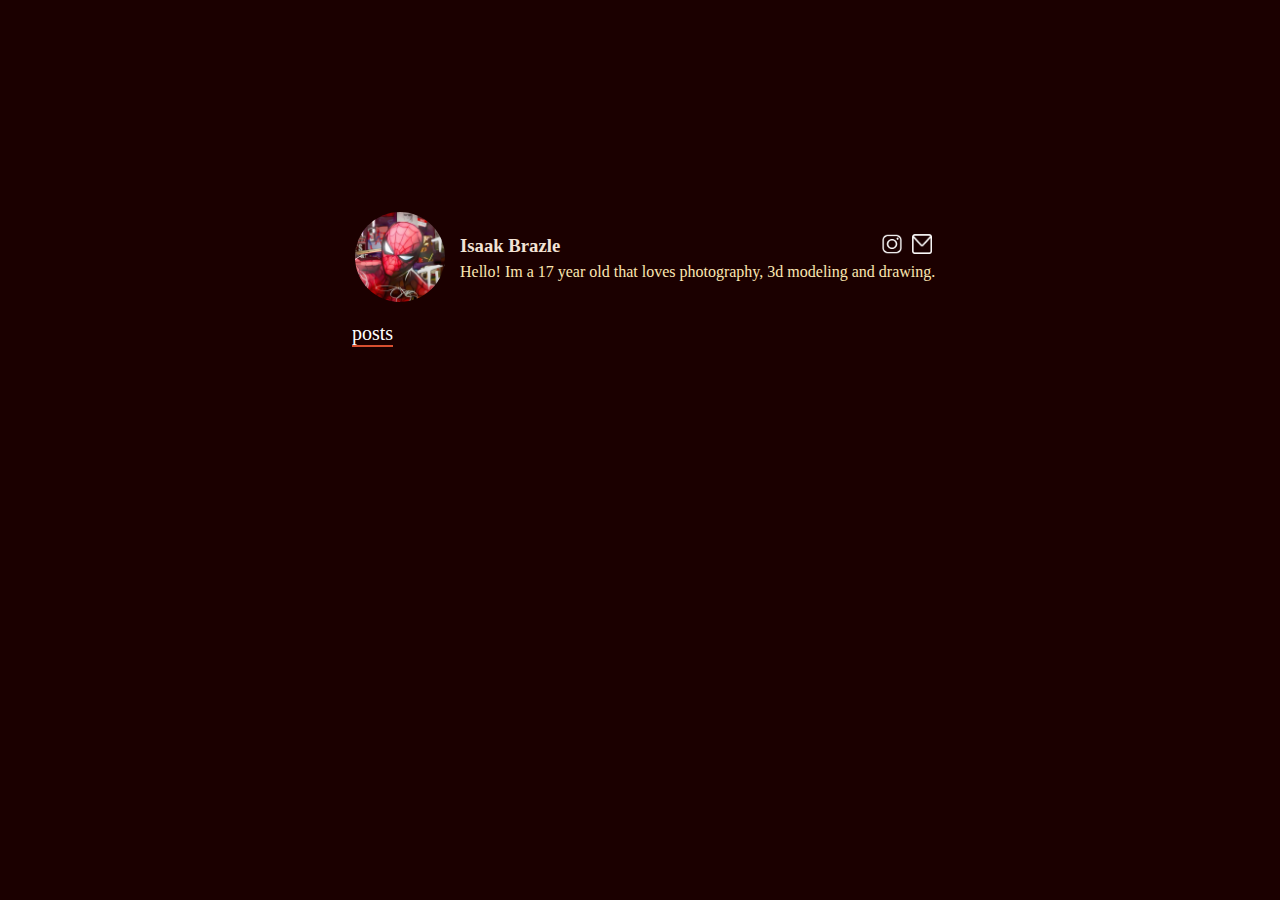
<file: index.html>
<!DOCTYPE html>
<html ln="en">
<head>
    <meta charset="UTF-8">
    <title> @Isaak </title>
    <link href="css/0dark.css" rel="stylesheet" type="text/css" />
    <link href="css/0index.css" rel="stylesheet" type="text/css" />
</head>
    <body>
        <header>
            <div>
                <img src="img/pfp/Spiderman.jpg" alt="Profile picture"> <!-- profile-pic -->
                <div> <!-- profile-info -->
                    <div> <!-- profile-header -->
                        <h3> Isaak Brazle </h3>
                            <div>
                                <a href="https://instagram.com/isaakboyz1" target="_blank"> <!-- insta-link -->
                                <img src="img/links/insta.png" alt="Instagram"> <!-- insta-icon -->
                                </a>
                                <a href="mailto:isaakbrazle@gmail.com" target="_blank"> <!-- insta-link -->
                                <img src="img/links/mail.png" alt="Mail"> <!-- insta-icon -->
                                </a>
                            </div>
                    </div>
                    <p>Hello! Im a 17 year old that loves photography, 3d modeling and drawing.</p>
                </div>
            </div>
            <a href="posts.html" alt="my posts"> posts </a>
        </header>
        <main>
            
        </main>
        <footer>

        </footer>
    </body>
</html>
</file>
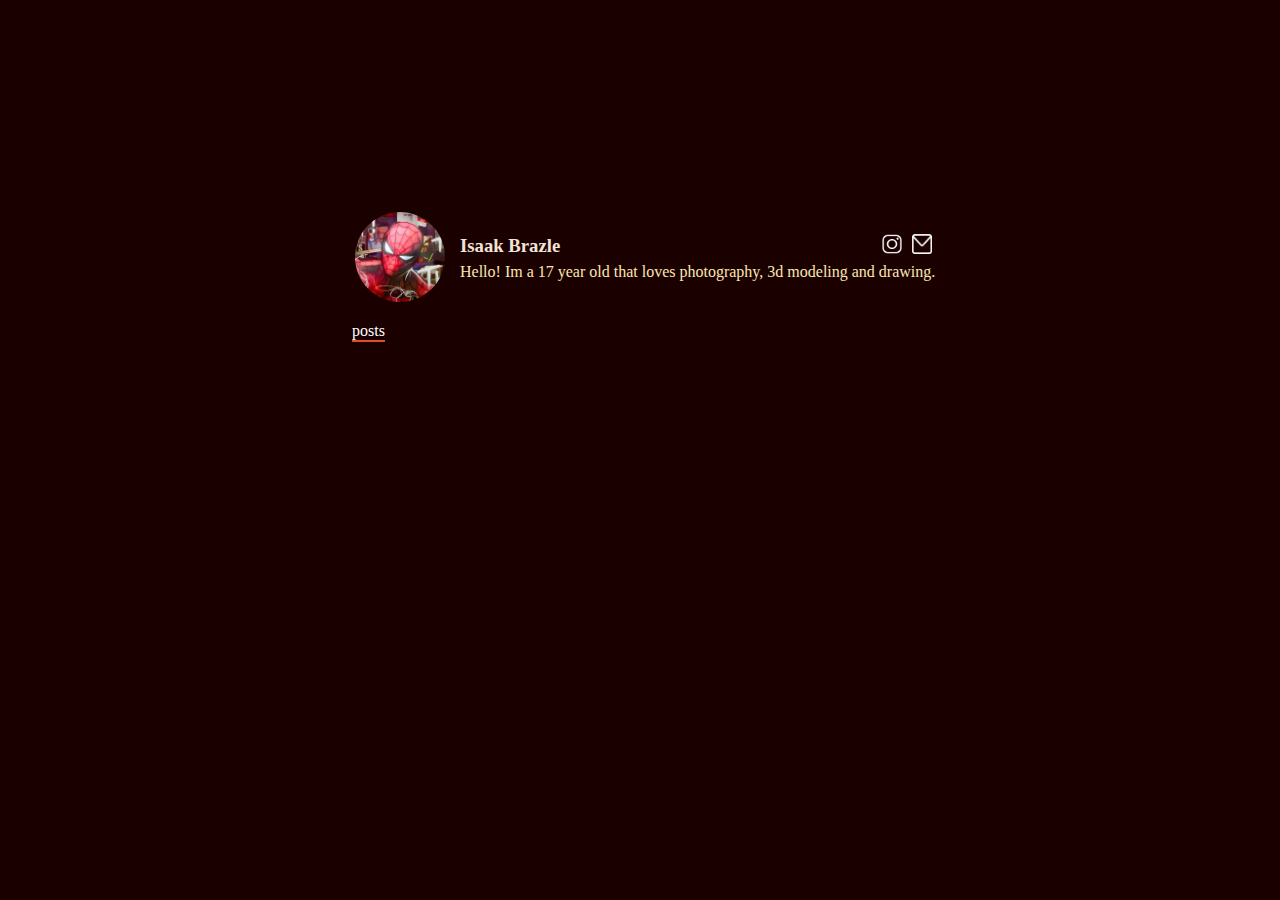
<file: index/index.html>
<!DOCTYPE html>
<html ln="en">
<head>
    <meta charset="UTF-8">
    <title> @Isaak </title>
    <link href="../css/index.css" rel="stylesheet" type="text/css" />
</head>
    <body>
        <header>
            <div>
                <img src="../img/pfp/Spiderman.jpg" alt="Profile picture"> <!-- profile-pic -->
                <div> <!-- profile-info -->
                    <div> <!-- profile-header -->
                        <h3>Isaak Brazle</h3>
                            <div>
                                <a href="https://instagram.com/isaakboyz1" target="_blank"> <!-- insta-link -->
                                <img src="../img/links/insta.png" alt="Instagram"> <!-- insta-icon -->
                                </a>
                                <a href="mailto:isaakbrazle@gmail.com" target="_blank"> <!-- insta-link -->
                                <img src="../img/links/mail.png" alt="Mail"> <!-- insta-icon -->
                                </a>
                            </div>
                    </div>
                    <p>Hello! Im a 17 year old that loves photography, 3d modeling and drawing.</p>
                </div>
            </div>
            <a href="posts.html" alt="my posts"> posts </a>
        </header>
        <main>
            
        </main>
        <footer>

        </footer>
    </body>
</html>
</file>
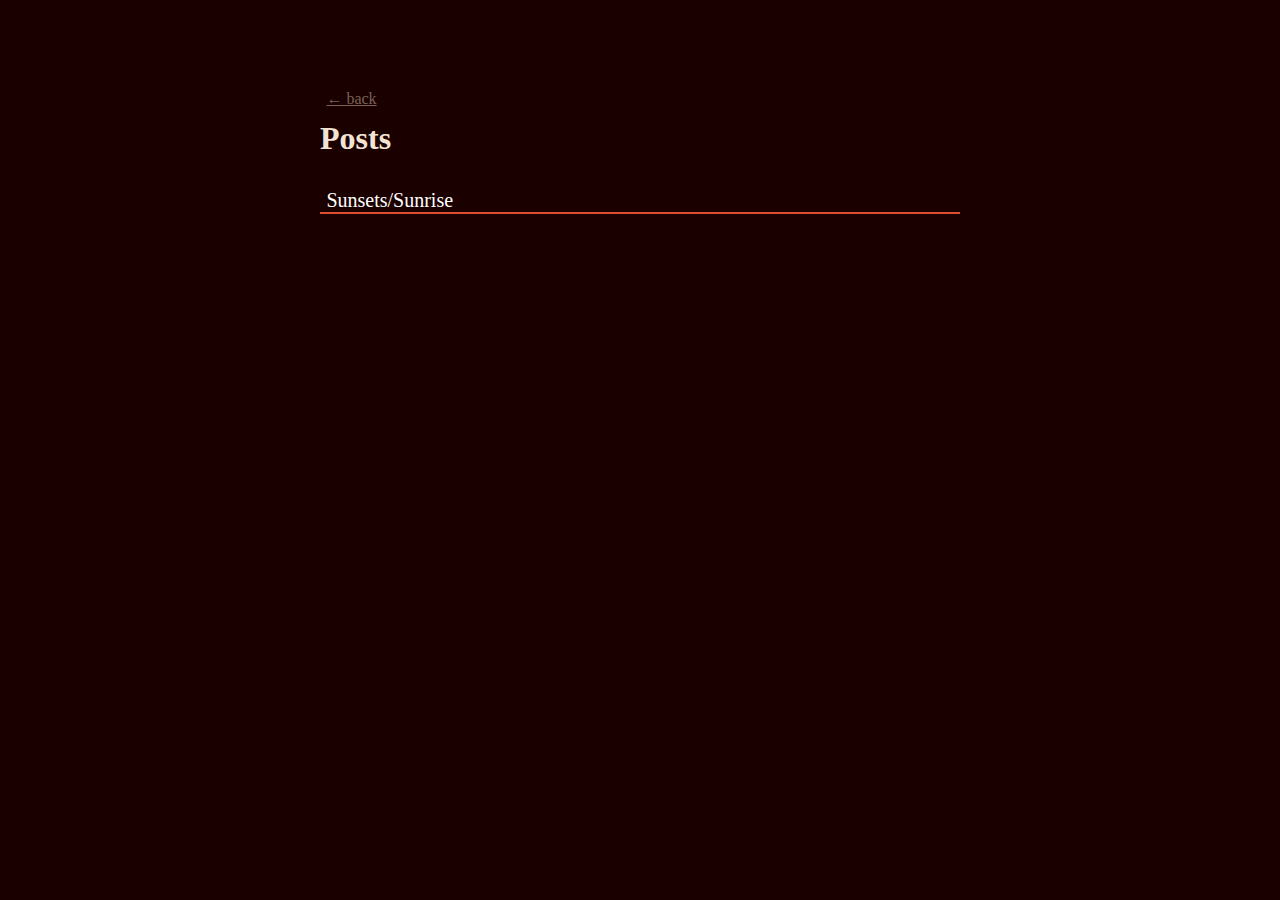
<file: posts.html>
<!DOCTYPE html>
<html ln="en">
<head>
    <meta charset="UTF-8">
    <title> @Isaak posts </title>
    <link href="css/0dark.css" rel="stylesheet" type="text/css" />
    <link href="css/0posts.css" rel="stylesheet" type="text/css" />
</head>
    <body>
        <header>
            <a href="index.html"> &#8592 back </a>
            <h1> Posts </h1>
        </header>
        <main>
            <div>
                <a href="index/sunrise.html"> Sunsets/Sunrise </a>
            </div>
        </main>
        <footer>

        </footer>
    </body>
</html>
</file>
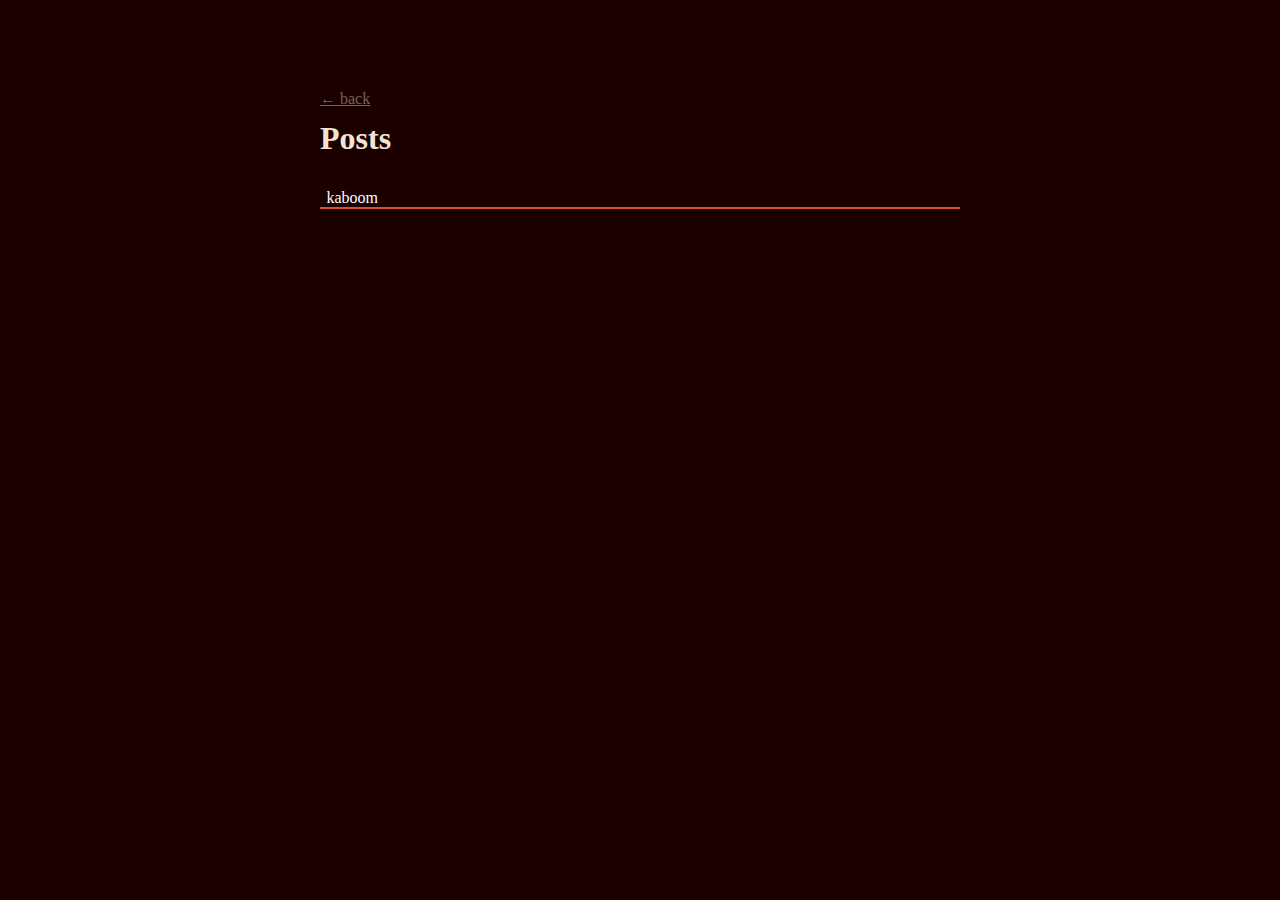
<file: index/posts.html>
<!DOCTYPE html>
<html ln="en">
<head>
    <meta charset="UTF-8">
    <title> @Isaak posts </title>
    <link href="../css/posts.css" rel="stylesheet" type="text/css" />
</head>
    <body>
        <header>
            <a href="index.html"> &#8592 back </a>
            <h1> Posts </h1>
        </header>
        <main>
            <div>
                <a href=""> kaboom </a>
            </div>
        </main>
        <footer>

        </footer>
    </body>
</html>
</file>
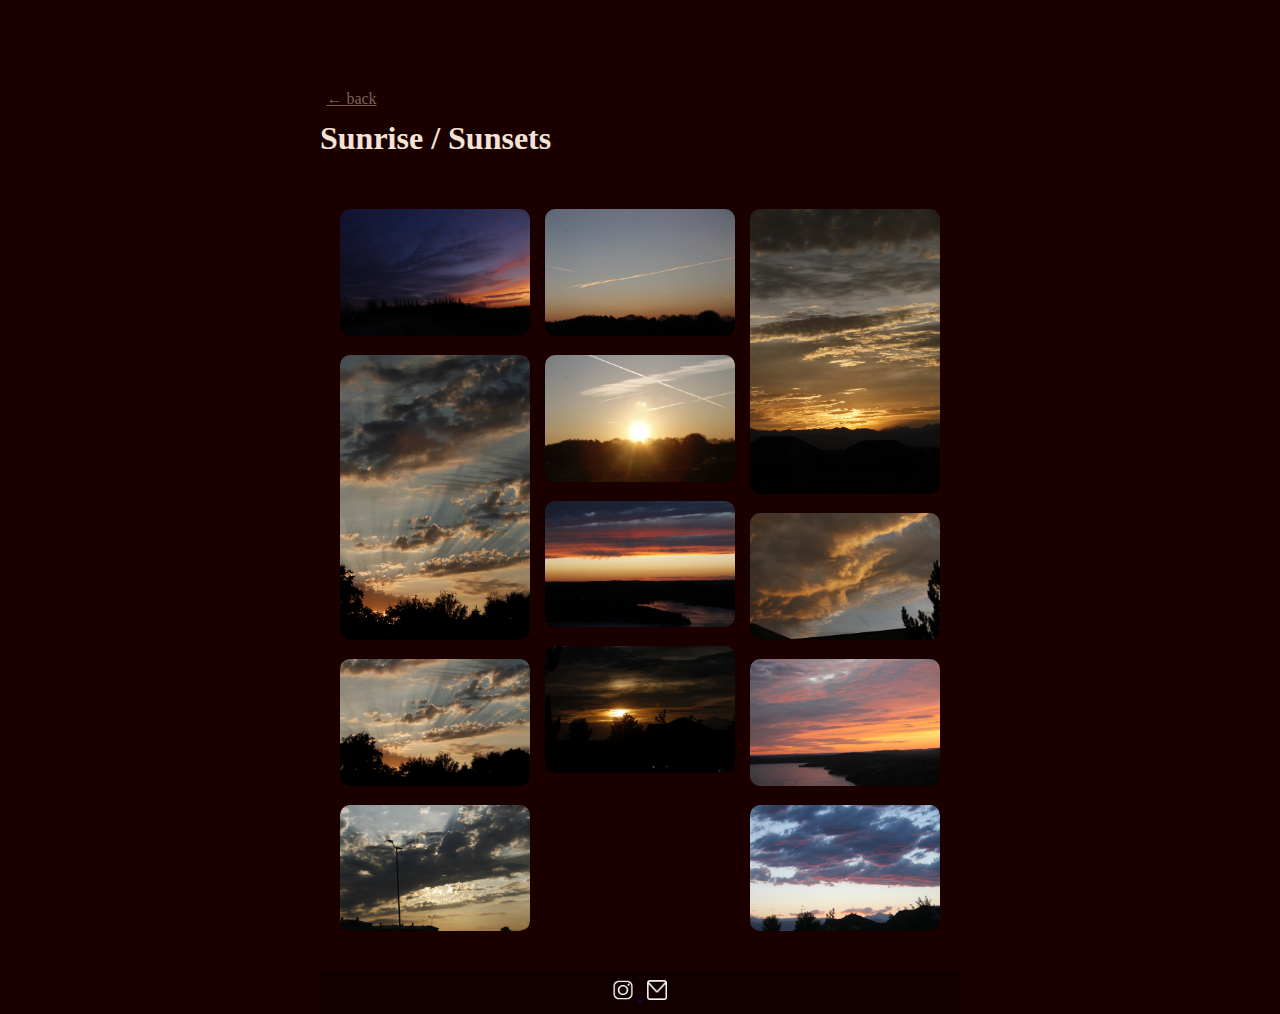
<file: index/sunrise.html>
<!DOCTYPE html>
<html ln="en">
<head>
    <meta charset="UTF-8">
    <title> @Isaak posts </title>
    <link href="../css/0dark.css" rel="stylesheet" type="text/css" />
    <link href="../css/sunrise.css" rel="stylesheet" type="text/css" />
</head>
    <body>
        <header>
            <a href="../posts.html"> &#8592 back </a>
            <h1> Sunrise / Sunsets </h1>
        </header>
        <main>
            <!-- Here are the normal images with links -->
            <a href="#img1"> <img src="img/posts/sunrises/_MG_5234.JPG" alt=""> </a>
            <a href="#img2"> <img src="../img/posts/sunrises/_MG_8521.JPG" alt=""> </a>
            <a href="#img3"> <img src="../img/posts/sunrises/_MG_8519.JPG" alt=""> </a>
            <a href="#img4"> <img src="../img/posts/sunrises/_MG_8515.JPG" alt=""> </a>
            <a href="#img5"> <img src="../img/posts/sunrises/_MG_5490.JPG" alt=""> </a>
            <a href="#img6"> <img src="../img/posts/sunrises/_MG_5494.JPG" alt=""> </a>
            <a href="#img7"> <img src="../img/posts/sunrises/_MG_3539.JPG" alt=""> </a>
            <a href="#img8"> <img src="../img/posts/sunrises/_MG_3949.JPG" alt=""> </a>
            <a href="#img9"> <img src="../img/posts/sunrises/_MG_3974.JPG" alt=""> </a>
            <a href="#img10"> <img src="../img/posts/sunrises/_MG_3992.JPG" alt=""> </a>
            <a href="#img11"> <img src="../img/posts/sunrises/IMG_3518.JPG" alt=""> </a>
            <a href="#img12"> <img src="../img/posts/sunrises/IMG_3840.JPG" alt=""> </a>

            <!-- Here are the lightboxes -->

            <div class="lightbox" id="img1">
                <a href="#" class="close"></a>
                <img src="../img/posts/sunrises/_MG_5234.JPG" alt="">
            </div>
            <div class="lightbox" id="img2">
                <a href="#" class="close"></a>
                <img src="../img/posts/sunrises/_MG_8521.JPG" alt="">
            </div>
            <div class="lightbox" id="img3">
                <a href="#" class="close"></a>
                <img src="../img/posts/sunrises/_MG_8519.JPG" alt="">
            </div>
            <div class="lightbox" id="img4">
                <a href="#" class="close"></a>
                <img src="../img/posts/sunrises/_MG_8515.JPG" alt="">
            </div>
            <div class="lightbox" id="img5">
                <a href="#" class="close"></a>
                <img src="../img/posts/sunrises/_MG_5490.JPG" alt="">
            </div>
            <div class="lightbox" id="img6">
                <a href="#" class="close"></a>
                <img src="../img/posts/sunrises/_MG_5494.JPG" alt="">
            </div>
            <div class="lightbox" id="img7">
                <a href="#" class="close"></a>
                <img src="../img/posts/sunrises/_MG_3539.JPG" alt="">
            </div>
            <div class="lightbox" id="img8">
                <a href="#" class="close"></a>
                <img src="../img/posts/sunrises/_MG_3949.JPG" alt="">
            </div>
            <div class="lightbox" id="img9">
                <a href="#" class="close"></a>
                <img src="../img/posts/sunrises/_MG_3974.JPG" alt="">
            </div>
            <div class="lightbox" id="img10">
                <a href="#" class="close"></a>
                <img src="../img/posts/sunrises/_MG_3992.JPG" alt="">
            </div>
            <div class="lightbox" id="img11">
                <a href="#" class="close"></a>
                <img src="../img/posts/sunrises/IMG_3518.JPG" alt="">
            </div>
            <div class="lightbox" id="img12">
                <a href="#" class="close"></a>
                <img src="../img/posts/sunrises/IMG_3840.JPG" alt="">
            </div>
        </main>
        <footer>
            <div>
                <a href="https://instagram.com/isaakboyz1" target="_blank"> <!-- insta-link -->
                <img src="../img/links/insta.png" alt="Instagram"> <!-- insta-icon -->
                </a>
                <a href="mailto:isaakbrazle@gmail.com" target="_blank"> <!-- insta-link -->
                <img src="../img/links/mail.png" alt="Mail"> <!-- insta-icon -->
                </a>
            </div>
        </footer>   
    </body>
</html>
</file>
<file: css/0dark.css>
*{
    margin: 0;
    padding: 0;
}
html{
    background-color: #1b0000;
    color: #F2E3D5;
    margin: 0 25%;
}

body{
  margin: 0 25%;
}

a:hover{
  color: #D94F30;
}

@media (max-width: 900px) {
  body, html{
    margin: 0 10%;
  }

}
@media (max-width: 300px) {
  body, html{
    margin: 0 15%;
  }

}
</file>
<file: css/0index.css>
*{
    margin: 0;
    padding: 0;
}
html{
    background-color: #1b0000;
    color: #F2E3D5;
    margin: 0 25%;
}

body{
    margin: 30% 0;

}
header > div{
  display: flex;
  align-items: center;
  padding: 20px;
  font-family: Georgia, serif;
}

header > div > img{ /* profile-pic */
  width: 90px;
  margin: 0 15px;
  border-radius: 50%;
  object-fit: cover;
}

header > div > div{ /* profile-info */
  display: flex;
  flex-direction: column;
}

header > div > div > div{ /* profile header */
  display: flex;
  justify-content: space-between;
  align-items: center;
}

a{
  color: white;
  text-decoration: none;
}

a:hover{
  color:  #D94F30;
}

header > a{ /* posts */
  font-size: 125%;
  margin-left: 5%;
  padding-bottom: 1px;
  border-bottom: solid 2px #D94F30;
}

a > img { /* Links */
  width: 20px;
  height: 20px;
  margin: 0 3px;
  filter: brightness(0) invert(1); /* makes icon white if it's black */
}

header > div > div p {
  margin-top: 5px;
  color: #fbe7b2;
}
header > div a img { /* link image color reset to white */
  width: 20px;
  height: 20px;
  filter: brightness(0) invert(1); /* default white */
}

header > div a:hover img { /* link image coloring */
  filter: invert(43%) sepia(85%) saturate(574%) hue-rotate(315deg) brightness(101%) contrast(97%);
  /* pinkish Instagram color on hover */
}
</file>
<file: css/index.css>
*{
    margin: 0;
    padding: 0;
}
html{
    background-color: #1b0000;
    color: #F2E3D5;
    margin: 0 25%;
}

body{
    margin: 30% 0;

}
header > div{
  display: flex;
  align-items: center;
  padding: 20px;
  font-family: Georgia, serif;
}

header > div > img{ /* profile-pic */
  width: 90px;
  margin: 0 15px;
  border-radius: 50%;
  object-fit: cover;
}

header > div > div{ /* profile-info */
  display: flex;
  flex-direction: column;
}

header > div > div > div{ /* profile header */
  display: flex;
  justify-content: space-between;
  align-items: center;
}

a{
  color: white;
  text-decoration: none;
}

a:hover{
  color:  #D94F30;
}

header > a{ /* posts */
  margin-left: 5%;
  padding-bottom: 1px;
  border-bottom: solid 2px #D94F30;
}

a > img { /* Links */
  width: 20px;
  height: 20px;
  margin: 0 3px;
  filter: brightness(0) invert(1); /* makes icon white if it's black */
}

header > div > div p {
  margin-top: 5px;
  color: #fbe7b2;
}
header > div a img { /* link image color reset to white */
  width: 20px;
  height: 20px;
  filter: brightness(0) invert(1); /* default white */
}

header > div a:hover img { /* link image coloring */
  filter: invert(43%) sepia(85%) saturate(574%) hue-rotate(315deg) brightness(101%) contrast(97%);
  /* pinkish Instagram color on hover */
}
</file>
<file: css/0posts.css>
body{
    margin: 14% 0;
}
header > a{
  color: #786254;
  padding-left: 1%;
}

h1{
  margin: 2% 0 5% 0;
}

main a{
  font-size: 125%;
  color: white;
  padding: 0 0 3% 1%;
  text-decoration: none;
}

main div{
    border-bottom: solid 2px #D94F30;
    margin: 5% 0;
}
</file>
<file: css/posts.css>
*{
    margin: 0;
    padding: 0;
}
html{
    background-color: #1b0000;
    color: #F2E3D5;
    margin: 0 25%;
}

body{
    margin: 14% 0;
}
header > a{
  color: #786254;
}

h1{
  margin: 2% 0 5% 0;
}

main a{
  color: white;
  padding: 0 0 3% 1%;
  text-decoration: none;
}

main div{
    border-bottom: solid 2px #D94F30;
    margin: 5% 0;
}

a:hover{
  color:  #D94F30;
}
</file>
<file: css/sunrise.css>
body {
  margin: 14% 0 0 0;
  background-color: #1b0000; /* dark background so images are visible */
}

/* Header */
header > a { /* back */
  color: #786254;
  padding-left: 1%;
}

h1 {
  margin: 2% 0 5% 0;
}

a:hover {
  color: #D94F30;
}

/* Masonry Image Gallery (main) */
main {
  column-count: 3;         /* Number of columns */
  column-gap: 15px;        /* Space between columns */
  padding: 20px;
}

/* Each image link behaves like a block inside the column */
main a {
  display: inline-block;
  width: 100%;
  margin-bottom: 15px;
  break-inside: avoid;     /* Prevent breaks between columns */
  background: none;
}

/* Actual images */
main a img {
  width: 100%;
  height: auto;             /* keeps proportions */
  border-radius: 10px;
  display: block;
  transition: transform 0.3s ease;
  cursor: pointer;
}

/* Hover effect */
main a img:hover {
  transform: scale(1.03);
}

/* Lightbox Overlay */
.lightbox {
  display: none;
  position: fixed;
  top: 0;
  left: 0;
  width: 100%;
  height: 100%;
  background: rgba(0, 0, 0, 0.7);
  justify-content: center;
  align-items: center;
  z-index: 999;
}

/* Show lightbox when active (using :target) */
.lightbox:target {
  display: flex;
}

/* Lightbox image */
.lightbox img {
  max-width: 80%;
  max-height: 80%;
  border-radius: 10px;
  box-shadow: 0 0 20px rgba(0,0,0,0.5);
}

/* Close area (click anywhere outside to close) */
.lightbox .close {
  position: absolute;
  width: 100%;
  height: 100%;
  top: 0;
  left: 0;
}

/* Responsive Masonry */
@media (max-width: 900px) {
  main {
    column-count: 2;
  }
}

@media (max-width: 600px) {
  main {
    column-count: 1;
  }
}

/* Footer */
footer {
  background-color: #120000;
  color: #fbe7b2;
  padding: 10px;
  text-align: center;
}

footer a img {
  width: 20px;
  height: 20px;
  filter: brightness(0) invert(1);
  margin: 0 5px;
}

footer a:hover img {
  filter: invert(43%) sepia(85%) saturate(574%) hue-rotate(315deg)
    brightness(101%) contrast(97%);
}
</file>
